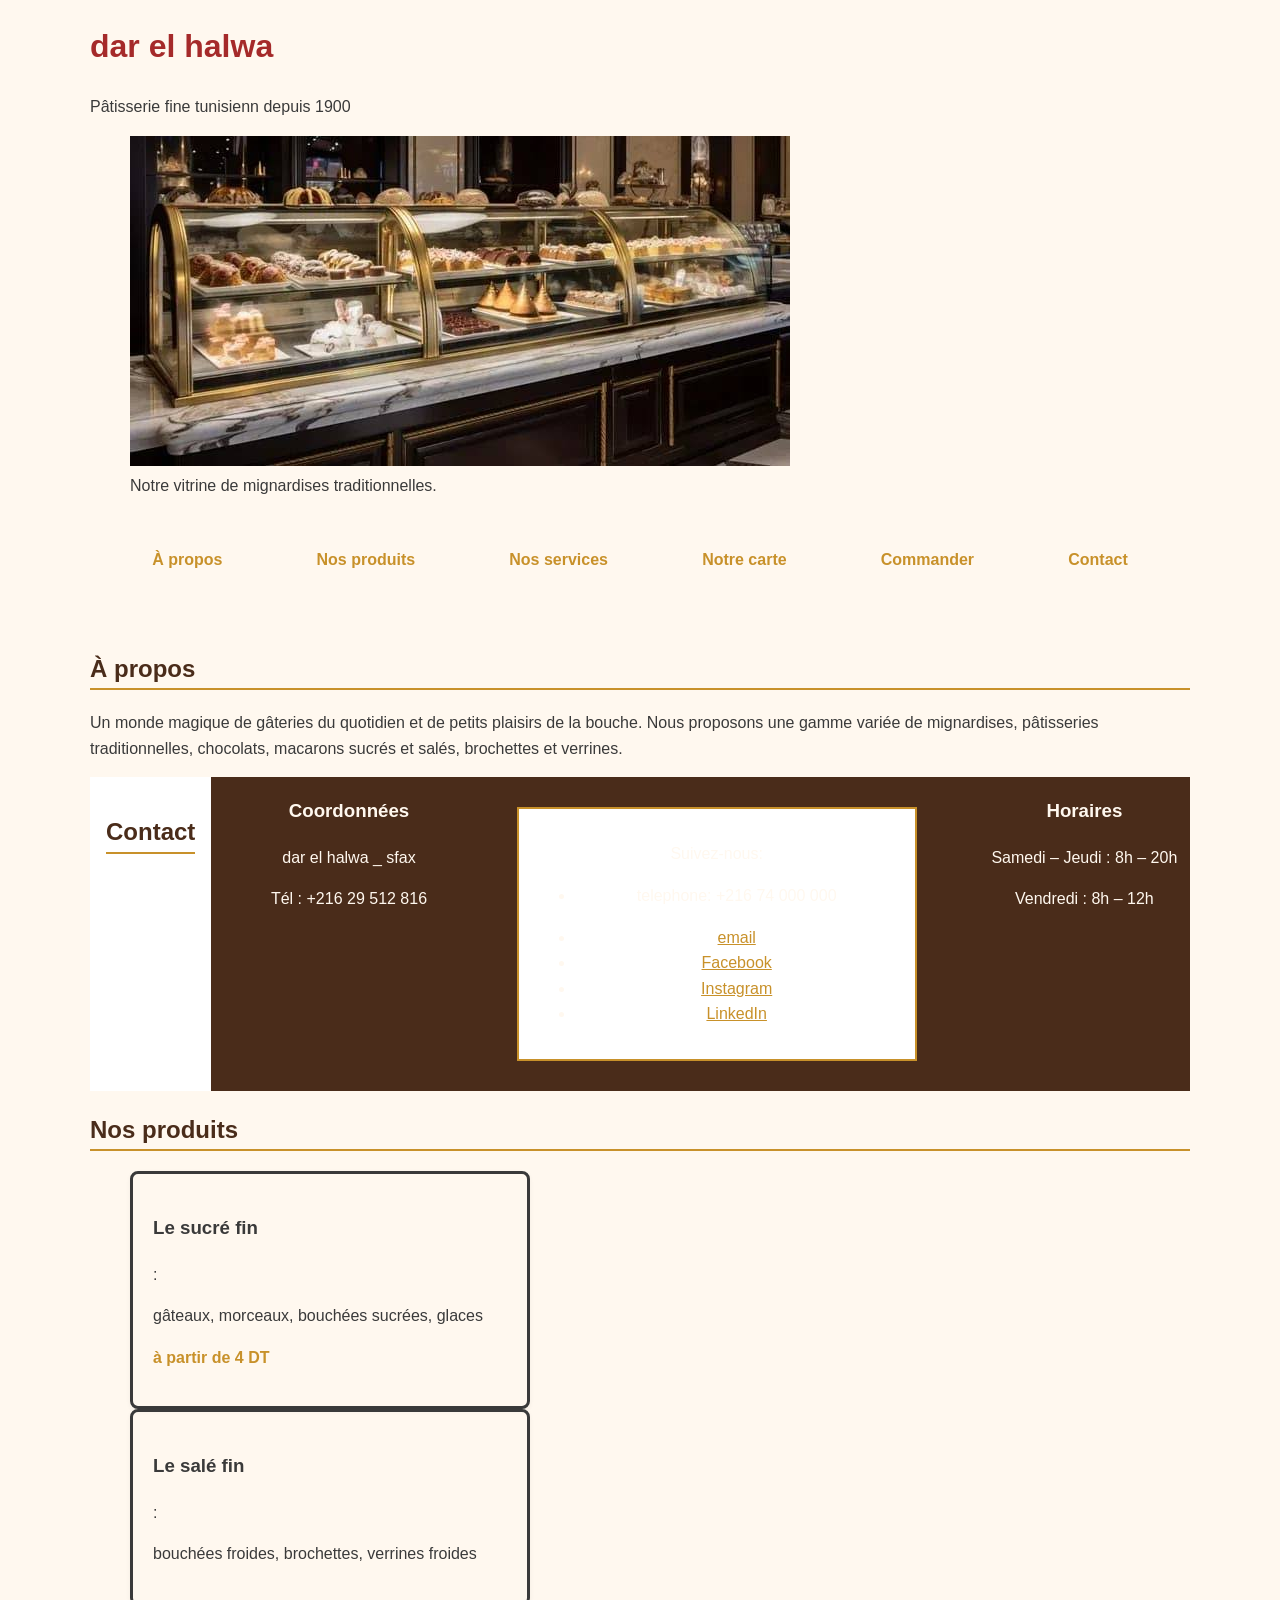
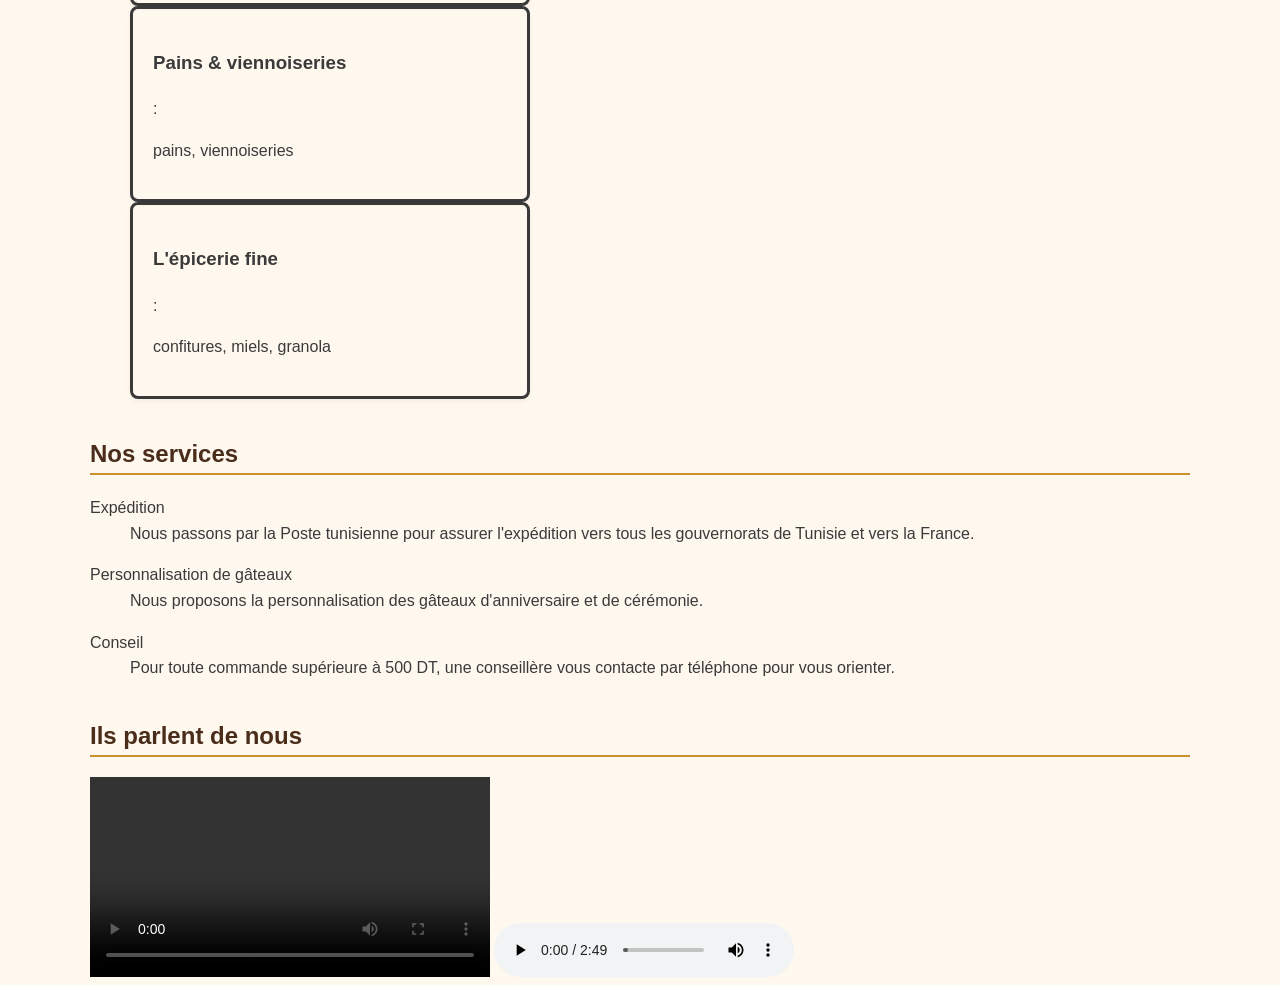
<file: index.html>
<!DOCTYPE html>
<html lang="fr">
<head>
    <meta name="viewport" content="width=device-width, initial-scale=1.0">
    <title>dar el halwa _ patisserie fine tunisienne</title>
    <link rel="stylesheet" href="css/style.css">
    <style>
        h1 {
            color: green;
        }
    </style>
</head>
<body>
    <header>
      <h1 style="color: brown">dar el halwa</h1>
        <p>Pâtisserie fine tunisienn depuis 1900</p>

    <figure>
        <img src="pate.jpg" alt="Vitrine garnie de mignardises, cornes de gazelle et makrouds">
        <figcaption>Notre vitrine de mignardises traditionnelles.</figcaption>
    </figure>
    </header>
    <nav>
        <ul>
        <li><a href="#apropos">À propos</a></li>
        <li><a href="#produits">Nos produits</a></li>
        <li><a href="#services">Nos services</a></li>
        <li><a href="carte.html">Notre carte</a></li>
        <li><a href="commande.html">Commander</a></li>
        <li><a href="#contact">Contact</a></li>
        </ul><br>
    </nav>
    <section id="apropos">
    <h2>À propos</h2>

    <p>
        Un monde magique de gâteries du quotidien et de petits plaisirs de la bouche.
        Nous proposons une gamme variée de mignardises, pâtisseries traditionnelles,
        chocolats, macarons sucrés et salés, brochettes et verrines.
    </p>
    </section>
    <section id="produits">
  <h2>Nos produits</h2>
  <ul class="frille-produits">
    <li class="carte">
      <h3>Le sucré fin</h3> :
      <P>gâteaux, morceaux, bouchées sucrées, glaces</P>
      <p class="prix">à partir de 4 DT</p>
    </li>

    <li class="carte">
      <h3>Le salé fin</h3> :
      <p>bouchées froides, brochettes, verrines froides</p>
    </li>

    <li class="carte">
      <h3>Pains & viennoiseries</h3> :
      <p>pains, viennoiseries</p>
    </li>

    <li class="carte">
      <h3>L'épicerie fine</h3> :
      <p>confitures, miels, granola</p>
    </li>
  </ul>
  </section>
  <section id="services">
  <h2>Nos services</h2>

  <dl>
    <dt>Expédition</dt>
    <dd>Nous passons par la Poste tunisienne pour assurer l'expédition vers tous les gouvernorats
de Tunisie et vers la France.</dd>
  </dl>
  <dl>
    <dt>Personnalisation de gâteaux</dt>
    <dd>Nous proposons la personnalisation des
gâteaux d'anniversaire et de cérémonie.</dd>
  </dl>
  <dl>
    <dt>Conseil</dt>
    <dd>Pour toute commande supérieure à 500 DT,
une conseillère vous contacte par téléphone
pour vous orienter.</dd>
  </dl>
  </section>
    <section id="temoignages">
    <h2>Ils parlent de nous</h2>

    <video width="400" controls>
        <source src="patt.mp4" type="video/mp4">
        Votre navigateur ne peut pas lire cette vidéo.
    </video>

    <audio controls>
        <source src="pati.mp3" type="audio/mpeg">
        Votre navigateur ne peut pas lire cet audio.
    </audio>
</section>
</body>
<footer>
  <section id="contact">
    <h2>Contact</h2>
    </section>
    <div>
        <h3>Coordonnées</h3>
        <p>dar el halwa _ sfax</p>
        <p>Tél : +216 29 512 816</p>
    </div>
    <div>
        <section id="contact" class="carte-info">
        <p>Suivez-nous:</p>
        <ul>
            <li><p>telephone: +216 74 000 000</p></li>
            <li><a href="mailto:contact@darelhalwa.tn">email</a></li>
            <li><a href="https://www.facebook.com/darelhalwa" target="_blank" rel="noopener">Facebook</a></li>
            <li><a href="https://www.instagram.com/darelhalwa" target="_blank" rel="noopener">Instagram</a></li>
            <li><a href="https://www.linkedin.com/company/darelhalwa" target="_blank" rel="noopener">LinkedIn</a></li>
        </ul>
        </section>
    </div>
    <div>
        <h3>Horaires</h3>
        <p>Samedi – Jeudi : 8h – 20h</p>
        <p>Vendredi : 8h – 12h</p>
    </div>
</footer>
</html>
</file>
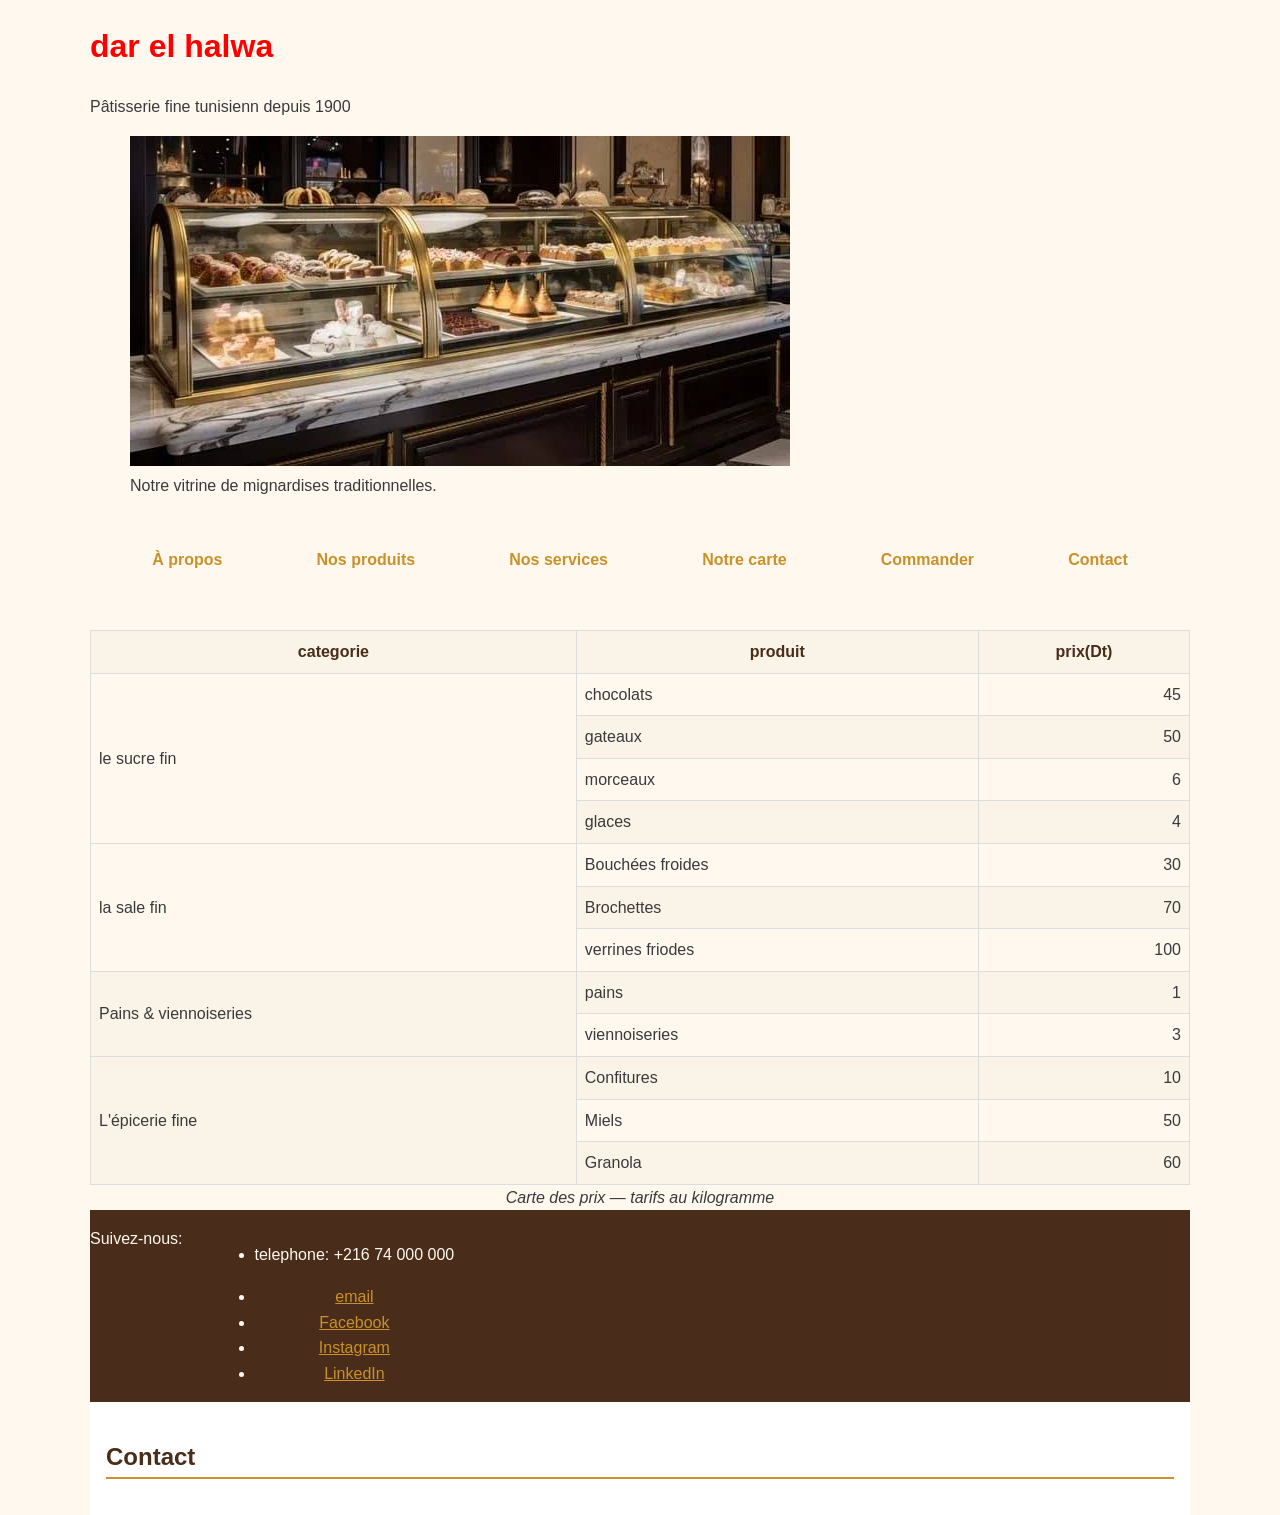
<file: carte.html>
<!DOCTYPE html>
<html lang="fr">
<head>
    <meta name="viewport" content="width=device-width, initial-scale=1.0">
    <link rel="stylesheet" href="css/style.css">
    <title>Carte</title>
</head>
<body>
    <header>
         <h1>dar el halwa</h1>
        <p>Pâtisserie fine tunisienn depuis 1900</p>

    <figure>
        <img src="pate.jpg" alt="Vitrine garnie de mignardises, cornes de gazelle et makrouds">
        <figcaption>Notre vitrine de mignardises traditionnelles.</figcaption>
    </figure>
    </header>
    <nav>
        <ul>
        <li><a href="index.html#apropos">À propos</a></li>
        <li><a href="index.html#produits">Nos produits</a></li>
        <li><a href="index.html#services">Nos services</a></li>
        <li><a href="index.html#carte.html">Notre carte</a></li>
        <li><a href="commande.html">Commander</a></li>
        <li><a href="index.html#contact">Contact</a></li>
        </ul><br>
    </nav>
    <main>
        <table>
            <caption>Carte des prix — tarifs au kilogramme</caption>
            <thead>
                <tr>
                    <th>categorie</th>
                    <th>produit</th>
                    <th>prix(Dt)</th>
                </tr>
            </thead>
            <tbody>
                <tr>
                    <td rowspan="4" scope="row">le sucre fin</td>
                    <td>chocolats</td>
                    <td>45</td>
                </tr>
                <tr>
                    <td>gateaux</td>
                    <td>50</td>
                </tr>
                <tr>
                    <td>morceaux</td>
                    <td>6</td>
                </tr>
                <tr>
                    <td>glaces</td>
                    <td>4</td>
                </tr>
                <tr>
                    <td rowspan="3" scope="row">la sale fin</td>
                    <td>Bouchées froides</td>
                    <td>30</td>
                </tr>
                <tr>
                    <td>Brochettes</td>
                    <td>70</td>
                </tr>
                <tr>
                    <td>verrines friodes</td>
                    <td>100</td>
                </tr>
                <tr>
                    <td rowspan="2" scope="row">Pains & viennoiseries</td>
                    <td>pains</td>
                    <td>1</td>
                </tr>
                <tr>
                    <td>viennoiseries</td>
                    <td>3</td>
                </tr>
                <tr>
                    <td rowspan="3" scope="row">L'épicerie fine</td>
                    <td>Confitures</td>
                    <td>10</td>
                </tr>
                <tr>
                    <td>Miels</td>
                    <td>50</td>
                </tr>
                <tr>
                    <td>Granola</td>
                    <td>60</td>
                </tr>
            </tbody>
        </table>
    </main>
    <section id="contact">
    <h2>Contact</h2>
    </section>
</body>
<footer>
    <p>Suivez-nous:</p>
    <ul>
        <li><p>telephone: +216 74 000 000</p></li>
        <li><a href="mailto:contact@darelhalwa.tn">email</a></li>
        <li><a href="https://www.facebook.com/darelhalwa" target="_blank" rel="noopener">Facebook</a></li>
        <li><a href="https://www.instagram.com/darelhalwa" target="_blank" rel="noopener">Instagram</a></li>
        <li><a href="https://www.linkedin.com/company/darelhalwa" target="_blank" rel="noopener">LinkedIn</a></li>
    </ul>
</footer>
</html>
</file>
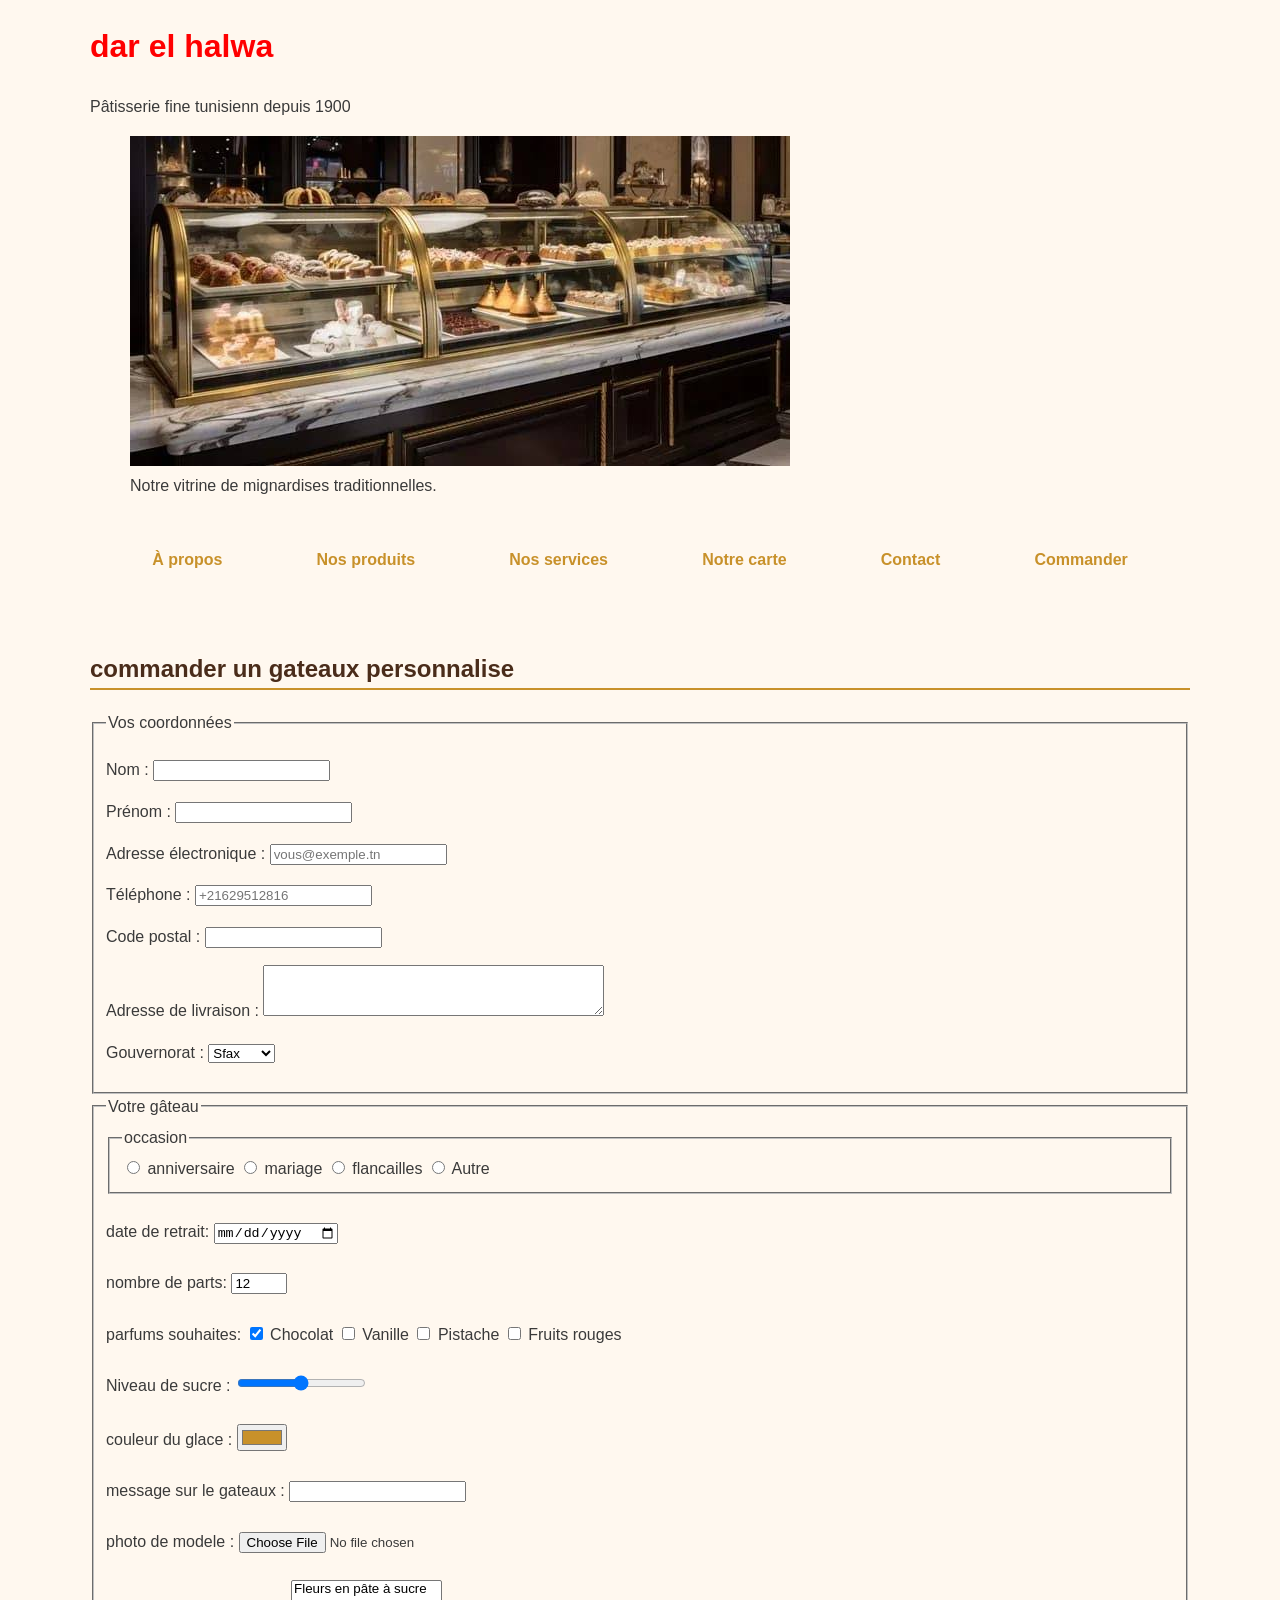
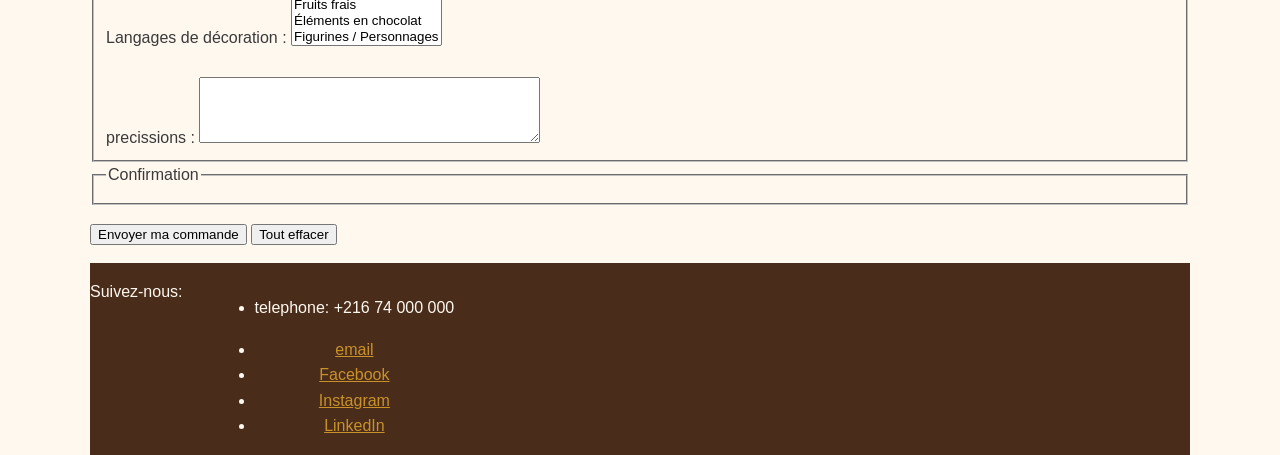
<file: commande.html>
<!DOCTYPE html>
<html lang="fr">
<head>
    <meta name="viewport" content="width=device-width, initial-scale=1.0">
    <link rel="stylesheet" href="css/style.css">
    <title>commander-dar el halwa</title>
</head>
<body>
    <header>
        <h1>dar el halwa</h1>
        <p>Pâtisserie fine tunisienn depuis 1900</p>

    <figure>
        <img src="pate.jpg" alt="Vitrine garnie de mignardises, cornes de gazelle et makrouds">
        <figcaption>Notre vitrine de mignardises traditionnelles.</figcaption>
    </figure>
    </header>
    <nav>
        <ul>
        <li><a href="#apropos">À propos</a></li>
        <li><a href="#produits">Nos produits</a></li>
        <li><a href="#services">Nos services</a></li>
        <li><a href="carte.html">Notre carte</a></li>
        <li><a href="#contact">Contact</a></li>
        <li><a href="commande.html">Commander</a></li>
        </ul><br>
    </nav>
    <main>
      <h2>commander un gateaux personnalise</h2>
    <form action="traitement.php" method="post">
        <fieldset>
            <legend>Vos coordonnées</legend>
            <p>
            <label for="">Nom :</label>
            <input type="text" id="nom" name="nom" minlength="2" required>
            </p>
            <p>
            <label for="">Prénom :</label>
            <input type="text" id="prenom" name="prenom" minlength="2" required>
            </p>
            <p>
            <label for="">Adresse électronique :</label>
            <input type="email" id="email" name="email" placeholder="vous@exemple.tn" required>
            </p>
            <p>
            <label for="">Téléphone :</label>
            <input type="tel" id="telephone" name="telephone" pattern="\+216[0-9]{8}" title="+216 suivi de 8 chiffres (ex: +21629512816)" placeholder="+21629512816" required>
            </p>
            <p>
            <label for="">Code postal :</label>
            <input type="number" id="cod" name="cod" pattern="[0-9]{4}" maxlength="4" required>
            </p>
            <p>
            <label for="adresse">Adresse de livraison :</label>
            <textarea id="adr" name="adr" rows="3" cols="40" required></textarea>
            </p>
            <p>
            <label for="gouvernorat">Gouvernorat :</label>
            <select id="gouvernorat" name="gouvernorat">
            <option value="sfax" selected>Sfax</option>
            <option value="Tunis">Tunis</option>
            <option value="Sousse">Sousse</option>
            <option value="Gabès">Gabès</option>
            <option value="Autre">Autre</option>
            </select>
            </p>
        </fieldset>
        <fieldset>
            <legend>Votre gâteau</legend>
            <fieldset>
              <legend>occasion</legend>
            <input type="radio" name="occasion" id="ann" value="anniversaire" required>
            <label for="">anniversaire</label>
            <input type="radio" name="occasion" id="ma" value="mariage">
            <label for="">mariage</label>
            <input type="radio" name="occasion" id="fl" value="flancailles" >
            <label for="">flancailles</label>
            <input type="radio" name="occasion" id="au" value="Autre" >
            <label for="">Autre</label><br>
            </fieldset><br>
            <label for="">date de retrait:</label>
            <input type="date" name="dat" id="dat" min="2026-09-01" required><br> <br>
            <label for="">nombre de parts:</label>
            <input type="number" name="nb" id="nb" min="6" max="100" value="12" step="2" required><br> <br>
            <label for="">parfums souhaites:</label>
            <input type="checkbox" id="ck1" name="parfums[]" value="chocolat" checked>
            <label for="">Chocolat</label>
            <input type="checkbox" id="ck2" name="parfums[]" value="vanille">
            <label for="">Vanille</label>
            <input type="checkbox" id="ck3" name="parfums[]" value="pistache">
            <label for="">Pistache</label>
            <input type="checkbox" id="ck4" name="parfums[]" value="fruits rouges">
            <label for="">Fruits rouges</label> <br> <br>
            <label for="">Niveau de sucre :</label>
            <input type="range" id="sc" name="sc" min="0" max="10" step="1" value="5"> <br> <br>
            <label for="">couleur du glace :</label>
            <input type="color" name="cg" id="cg" value="#c8912a"><br><br>
            <label for="">message sur le gateaux :</label>
            <input type="text" name="ms" id="ms" minlength="30"><br><br>
            <label for="">photo de modele :</label>
            <input type="file" name="ph" id="ph" ><br><br>
            <label for="decors">Langages de décoration :</label>
            <select multiple size="4" id="decors" name="decors[]">
              <option value="fleurs">Fleurs en pâte à sucre</option>
              <option value="fruits">Fruits frais</option>
              <option value="chocolat">Éléments en chocolat</option>
              <option value="personnages">Figurines / Personnages</option>
            </select> <br><br>
            <label for="precisions">precissions :</label>
            <textarea id="pr" name="pr" rows="4" cols="40" maxlength="200"></textarea>
            </fieldset>
        <fieldset>
            <legend>Confirmation</legend>
        </fieldset>
        <p>
          <button type="submit">Envoyer ma commande</button>
          <button type="reset">Tout effacer</button>
        </p>
    </form>
    </main>
</body>
<footer>
    <p>Suivez-nous:</p>
    <ul>
        <li><p>telephone: +216 74 000 000</p></li>
        <li><a href="mailto:contact@darelhalwa.tn">email</a></li>
        <li><a href="https://www.facebook.com/darelhalwa" target="_blank" rel="noopener">Facebook</a></li>
        <li><a href="https://www.instagram.com/darelhalwa" target="_blank" rel="noopener">Instagram</a></li>
        <li><a href="https://www.linkedin.com/company/darelhalwa" target="_blank" rel="noopener">LinkedIn</a></li>
    </ul>
</footer>
</html>
</file>
<file: css/style.css>
h1{
    color: red;
}
:root{
    --miel: #c8912a;
    --chocolat: #4a2c1a;
    --creme: #fff8ef;
    --pistache: #6b8e4e;
    --gris-texte: #3a3a3a;
    --espace: 1rem;
}
body {
    background-color: var(--creme);
    color: var(--gris-texte);
}

h2 {
    color: var(--chocolat);
    border-bottom: 2px solid var(--miel);
}
nav a {
    text-decoration: none;
    color: var(--chocolat);
    font-weight: bold;
}
strong {
    color: var(--miel);
}

footer {
    background-color: var(--chocolat);
    color: var(--creme);
    text-align: center;
}
p, li {
    line-height: 1.6;
}
#contact {
    background-color: #ffffff;
    padding: var(--espace);
}
.mise-en-avant {
    font-size: larger;
    font-style: italic;
}
a:link {color: var(--miel); }
a:visited {color: var(--pistache); }
a:hover {text-decoration: underline;color: var(--chocolat); }
a:active {color: var(--chocolat); }
*, *::before, *::after {
    box-sizing: border-box;
}
.carte-info {
    width: 400px;
    padding: 20px;
    border: 2px solid var(--miel);
    margin: 30px;
}
body {
    font-family: Tahoma, Geneva, Verdana, sans-serif;
    line-height: 1.6;
    font-size: 1rem;
}
table {
    border-collapse: collapse;
    width: 100%;
}
thead {
    background-color: #faf3e8;
    color: var(--chocolat);
}
th, td {
    border: 1px solid #dddddd;
    padding: 8px;
}
tbody tr td:last-child {
    text-align: right;
}
tbody tr:nth-child(even) {
    background-color: #faf3e8;
}
caption {
    caption-side: bottom;
    font-style: italic;
}


nav ul{
    display: flex;
    flex-wrap: wrap;
    justify-content: space-evenly;
    align-items: center;
    gap: var(--espace);
    list-style: none;
    padding: 0;
}
nav a{
    display: block;
    padding: 1rem;
    border-radius: 3px;
}
footer {
    display: flex;
    gap: calc(var(--espace) * 2);
}

footer > div {
    flex: 1;
}
.grille-produits{
    display: grid;
    grid-template-columns: repeat(3,lfr);
    gap: 1.5rem;
    list-style: none;
    padding: 0;
}
.carte {
    display: flex;
    flex-direction: column;
    border-radius: 8px;
    border: solid;
    padding: 20px;
    border-radius: 8px;
    box-shadow: 0 2px 5px rgba(0, 0, 0, 0.05);
    width: 400px;
}
.carte .prix { 
    margin-top: auto;
    font-weight: bold;
    color: var(--miel);
}
body {
    display: grid;
    grid-template-areas:
        "entete"
        "navigation"
        "contenu"
        "pied";
    grid-template-rows: auto auto 1fr auto;
    min-height: 100vh;
    max-width: 1100px;
    margin: 0 auto;
}

header { 
    grid-area: entete; 
}

nav { 
    grid-area: navigation; 
}

main { 
    grid-area: contenu; 
}

footer { 
    grid-area: pied; 
}
img, video {
    max-width: 100%;
    height: auto;
}
</file>
